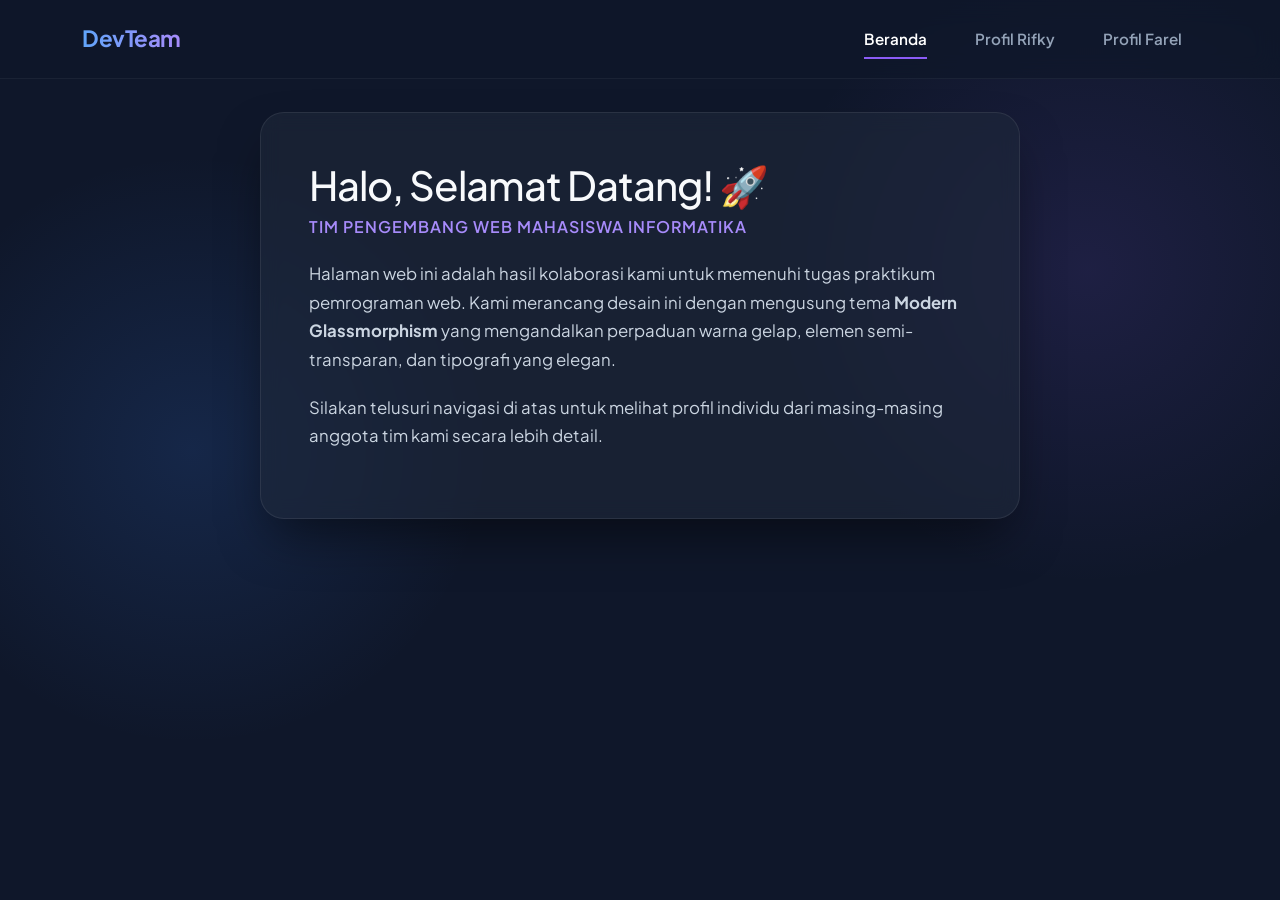
<file: index.html>
<!DOCTYPE html>
<html lang="id">
<head>
    <meta charset="UTF-8">
    <meta name="viewport" content="width=device-width, initial-scale=1.0">
    <title>Tim Dev - Beranda</title>
    <link href="https://cdn.jsdelivr.net/npm/bootstrap@5.3.2/dist/css/bootstrap.min.css" rel="stylesheet">
    <link rel="stylesheet" href="style.css">
</head>
<body>
    <nav class="navbar navbar-expand-lg glass-navbar fixed-top navbar-dark">
        <div class="container">
            <a class="navbar-brand logo" href="#">DevTeam</a>
            <button class="navbar-toggler" type="button" data-bs-toggle="collapse" data-bs-target="#navbarNav" aria-controls="navbarNav" aria-expanded="false" aria-label="Toggle navigation">
                <span class="navbar-toggler-icon"></span>
            </button>
            <div class="collapse navbar-collapse justify-content-end" id="navbarNav">
                <ul class="navbar-nav nav-links">
                    <li class="nav-item"><a class="nav-link active" href="index.html">Beranda</a></li>
                    <li class="nav-item"><a class="nav-link" href="rifky.html">Profil Rifky</a></li>
                    <li class="nav-item"><a class="nav-link" href="farel.html">Profil Farel</a></li>
                </ul>
            </div>
        </div>
    </nav>

    <div class="container main-container">
        <div class="custom-card">
            <h1>Halo, Selamat Datang! 🚀</h1>
            <h2>Tim Pengembang Web Mahasiswa Informatika</h2>
            <p>Halaman web ini adalah hasil kolaborasi kami untuk memenuhi tugas praktikum pemrograman web. Kami merancang desain ini dengan mengusung tema <strong>Modern Glassmorphism</strong> yang mengandalkan perpaduan warna gelap, elemen semi-transparan, dan tipografi yang elegan.</p>
            <p>Silakan telusuri navigasi di atas untuk melihat profil individu dari masing-masing anggota tim kami secara lebih detail.</p>
        </div>
    </div>
    <script src="https://cdn.jsdelivr.net/npm/bootstrap@5.3.2/dist/js/bootstrap.bundle.min.js"></script>
</body>
</html>
</file>
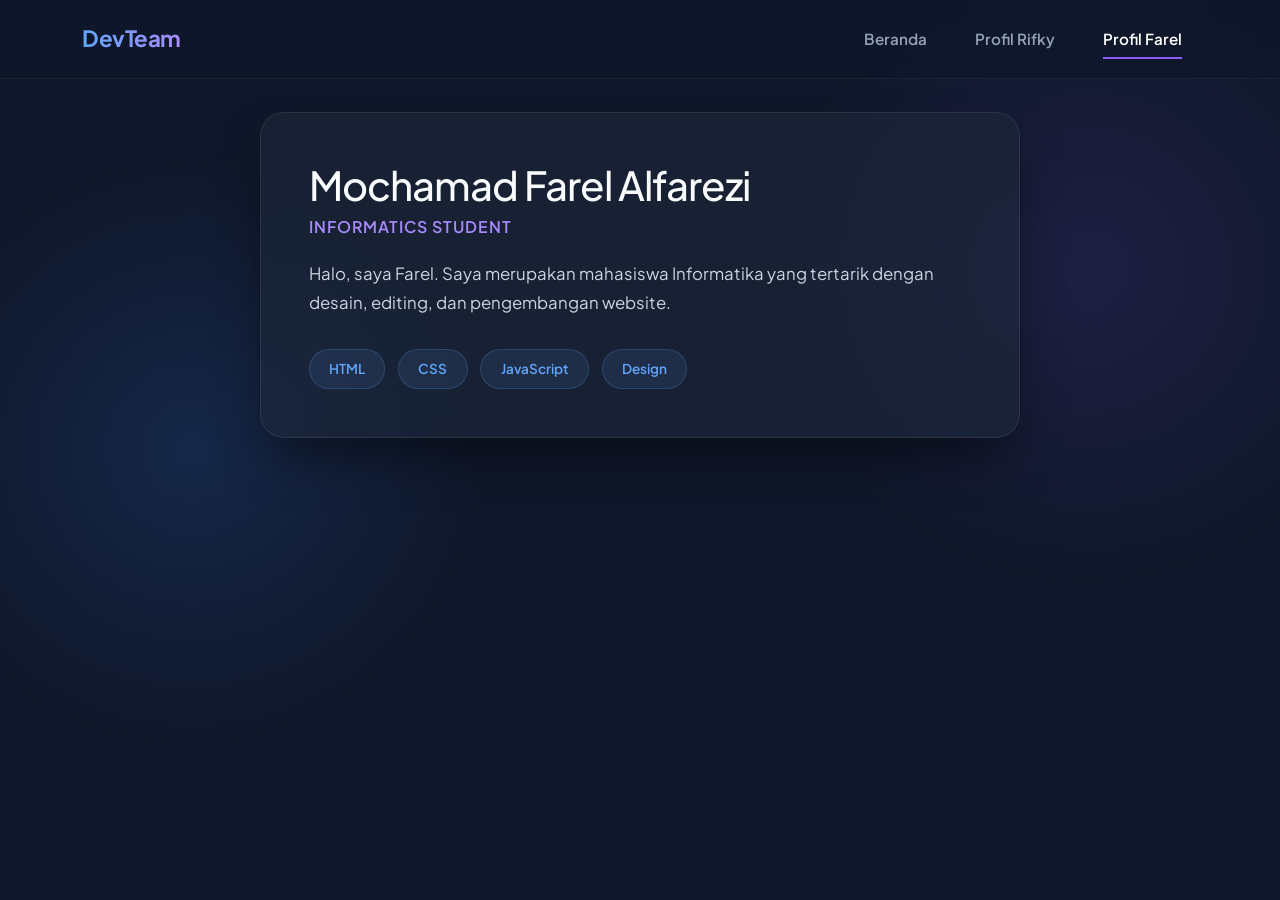
<file: farel.html>
<!DOCTYPE html>
<html lang="id">
<head>
    <meta charset="UTF-8">
    <meta name="viewport" content="width=device-width, initial-scale=1.0">
    <title>Profil - Farel</title>
    <link href="https://cdn.jsdelivr.net/npm/bootstrap@5.3.2/dist/css/bootstrap.min.css" rel="stylesheet">
    <link rel="stylesheet" href="style.css">
</head>
<body>
    <nav class="navbar navbar-expand-lg glass-navbar fixed-top navbar-dark">
        <div class="container">
            <a class="navbar-brand logo" href="#">DevTeam</a>
            <button class="navbar-toggler" type="button" data-bs-toggle="collapse" data-bs-target="#navbarNav">
                <span class="navbar-toggler-icon"></span>
            </button>
            <div class="collapse navbar-collapse justify-content-end" id="navbarNav">
                <ul class="navbar-nav nav-links">
                    <li class="nav-item"><a class="nav-link" href="index.html">Beranda</a></li>
                    <li class="nav-item"><a class="nav-link" href="rifky.html">Profil Rifky</a></li>
                    <li class="nav-item"><a class="nav-link active" href="farel.html">Profil Farel</a></li>
                </ul>
            </div>
        </div>
    </nav>

    <div class="container main-container">
        <div class="custom-card">
            <h1>Mochamad Farel Alfarezi</h1>
            <h2>Informatics Student</h2>
            <p>Halo, saya Farel. Saya merupakan mahasiswa Informatika yang tertarik dengan desain, editing, dan pengembangan website.</p>
            <div class="skills">
                <span class="skill-tag">HTML</span>
                <span class="skill-tag">CSS</span>
                <span class="skill-tag">JavaScript</span>
                <span class="skill-tag">Design</span>
            </div>
        </div>
    </div>

    <script src="https://cdn.jsdelivr.net/npm/bootstrap@5.3.2/dist/js/bootstrap.bundle.min.js"></script>
</body>
</html>
</file>
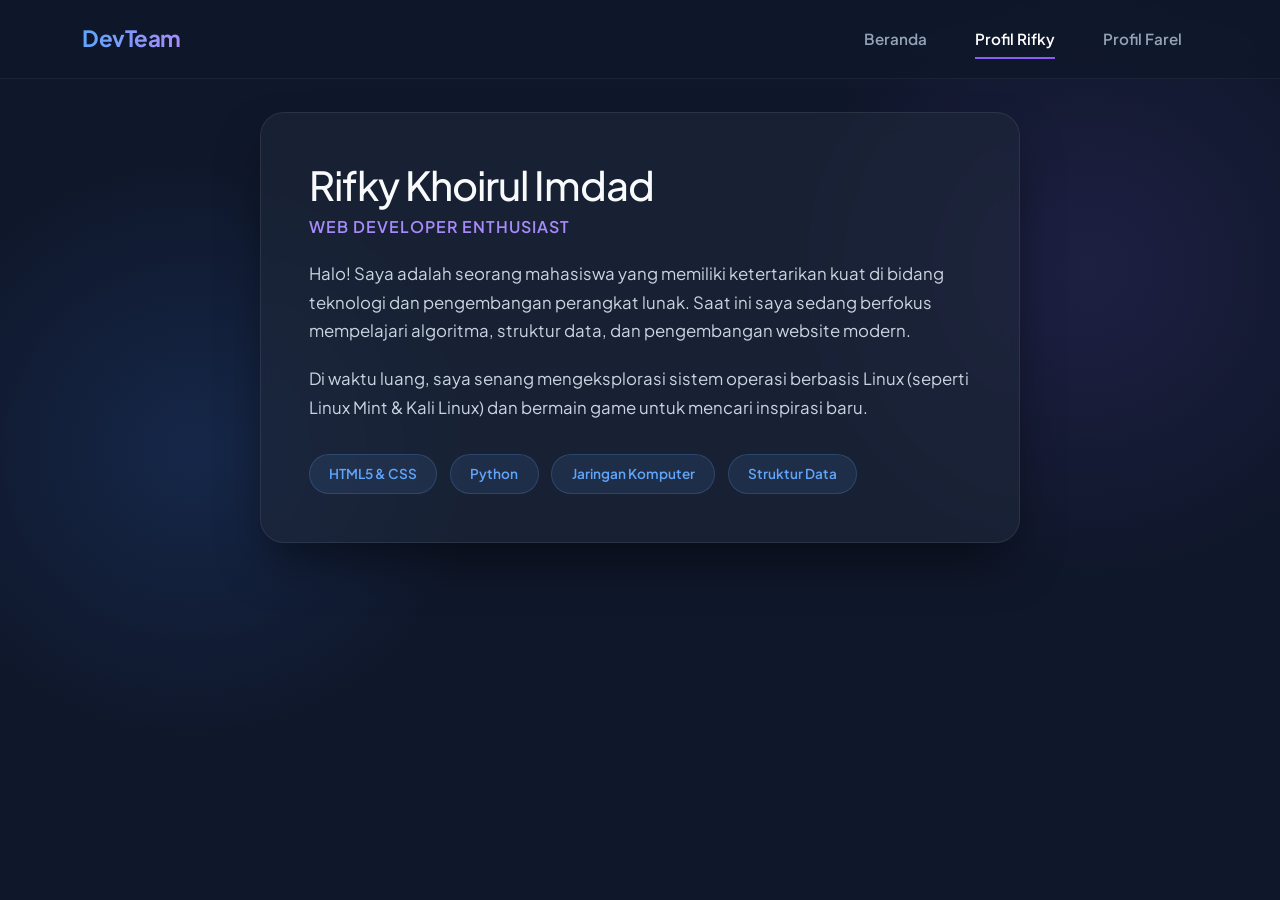
<file: rifky.html>
<!DOCTYPE html>
<html lang="id">
<head>
    <meta charset="UTF-8">
    <meta name="viewport" content="width=device-width, initial-scale=1.0">
    <title>Profil - Rifky</title>
    <link href="https://cdn.jsdelivr.net/npm/bootstrap@5.3.2/dist/css/bootstrap.min.css" rel="stylesheet">
    <link rel="stylesheet" href="style.css">
</head>
<body>
    <nav class="navbar navbar-expand-lg glass-navbar fixed-top navbar-dark">
        <div class="container">
            <a class="navbar-brand logo" href="#">DevTeam</a>
            <button class="navbar-toggler" type="button" data-bs-toggle="collapse" data-bs-target="#navbarNav">
                <span class="navbar-toggler-icon"></span>
            </button>
            <div class="collapse navbar-collapse justify-content-end" id="navbarNav">
                <ul class="navbar-nav nav-links">
                    <li class="nav-item"><a class="nav-link" href="index.html">Beranda</a></li>
                    <li class="nav-item"><a class="nav-link active" href="rifky.html">Profil Rifky</a></li>
                    <li class="nav-item"><a class="nav-link" href="farel.html">Profil Farel</a></li>
                </ul>
            </div>
        </div>
    </nav>

    <div class="container main-container">
        <div class="custom-card">
            <h1>Rifky Khoirul Imdad</h1>
            <h2>Web Developer Enthusiast</h2>
            <p>Halo! Saya adalah seorang mahasiswa yang memiliki ketertarikan kuat di bidang teknologi dan pengembangan perangkat lunak. Saat ini saya sedang berfokus mempelajari algoritma, struktur data, dan pengembangan website modern.</p>
            <p>Di waktu luang, saya senang mengeksplorasi sistem operasi berbasis Linux (seperti Linux Mint & Kali Linux) dan bermain game untuk mencari inspirasi baru.</p>
            <div class="skills">
                <span class="skill-tag">HTML5 & CSS</span>
                <span class="skill-tag">Python</span>
                <span class="skill-tag">Jaringan Komputer</span>
                <span class="skill-tag">Struktur Data</span>
            </div>
        </div>
    </div>
    
    <script src="https://cdn.jsdelivr.net/npm/bootstrap@5.3.2/dist/js/bootstrap.bundle.min.js"></script>
</body>
</html>
</file>
<file: style.css>
@import url('https://fonts.googleapis.com/css2?family=Plus+Jakarta+Sans:wght@300;400;600;700&display=swap');

* { margin: 0; padding: 0; box-sizing: border-box; font-family: 'Plus Jakarta Sans', sans-serif; }

body {
    background-color: #0f172a; 
    color: #e2e8f0;
    line-height: 1.6;
    background-image: radial-gradient(circle at 15% 50%, rgba(59, 130, 246, 0.15), transparent 25%),
                      radial-gradient(circle at 85% 30%, rgba(139, 92, 246, 0.12), transparent 25%);
    background-attachment: fixed;
}

.glass-navbar {
    background: rgba(15, 23, 42, 0.7) !important;
    backdrop-filter: blur(12px);
    -webkit-backdrop-filter: blur(12px);
    border-bottom: 1px solid rgba(255, 255, 255, 0.05);
    padding: 1rem 0;
}

.glass-navbar .logo {
    font-size: 1.4rem;
    font-weight: 700;
    background: linear-gradient(to right, #60a5fa, #a78bfa);
    -webkit-background-clip: text;
    -webkit-text-fill-color: transparent;
    letter-spacing: -0.5px;
}

.nav-links { gap: 1rem; }
.glass-navbar .nav-link {
    color: #94a3b8 !important;
    font-weight: 600;
    font-size: 0.95rem;
    transition: all 0.3s ease;
    padding: 0.5rem 0 !important;
    margin: 0 1rem;
    position: relative;
}

.glass-navbar .nav-link:hover, .glass-navbar .nav-link.active { color: #fff !important; }
.glass-navbar .nav-link::after {
    content: ''; position: absolute; width: 0; height: 2px;
    bottom: 0; left: 0; background: #8b5cf6; transition: width 0.3s ease;
}
.glass-navbar .nav-link:hover::after, .glass-navbar .nav-link.active::after { width: 100%; }

.main-container { max-width: 800px; margin: 7rem auto 4rem; padding: 0 20px; animation: fadeUp 0.8s ease-out; }
@keyframes fadeUp {
    from { opacity: 0; transform: translateY(30px); }
    to { opacity: 1; transform: translateY(0); }
}

.custom-card {
    background: rgba(30, 41, 59, 0.6);
    backdrop-filter: blur(10px);
    border: 1px solid rgba(255, 255, 255, 0.08);
    border-radius: 24px;
    padding: 3rem;
    box-shadow: 0 25px 50px -12px rgba(0, 0, 0, 0.5);
    transition: transform 0.3s ease, box-shadow 0.3s ease;
}
.custom-card:hover {
    transform: translateY(-5px);
    box-shadow: 0 30px 60px -10px rgba(0, 0, 0, 0.6);
    border: 1px solid rgba(255, 255, 255, 0.15);
}

.custom-card h1 { font-size: 2.5rem; margin-bottom: 0.5rem; color: #f8fafc; letter-spacing: -1px; }
.custom-card h2 { font-size: 1rem; font-weight: 600; color: #a78bfa; margin-bottom: 1.5rem; text-transform: uppercase; letter-spacing: 1px; }
.custom-card p { margin-bottom: 1.2rem; color: #cbd5e1; font-size: 1.05rem; line-height: 1.7; }

.skills { display: flex; flex-wrap: wrap; gap: 0.8rem; margin-top: 2rem; }
.skill-tag {
    background: rgba(96, 165, 250, 0.1);
    color: #60a5fa;
    border: 1px solid rgba(96, 165, 250, 0.2);
    padding: 0.5rem 1.2rem;
    border-radius: 30px;
    font-size: 0.85rem;
    font-weight: 600;
    transition: all 0.3s ease;
}
.skill-tag:hover {
    background: rgba(96, 165, 250, 0.2);
    transform: scale(1.05);
    color: #fff;
}

@media (max-width: 768px) {
    .custom-card { padding: 2rem; }
    .custom-card h1 { font-size: 2rem; }
    .glass-navbar .nav-link { margin: 0.5rem 0; display: inline-block; }
}
</file>
